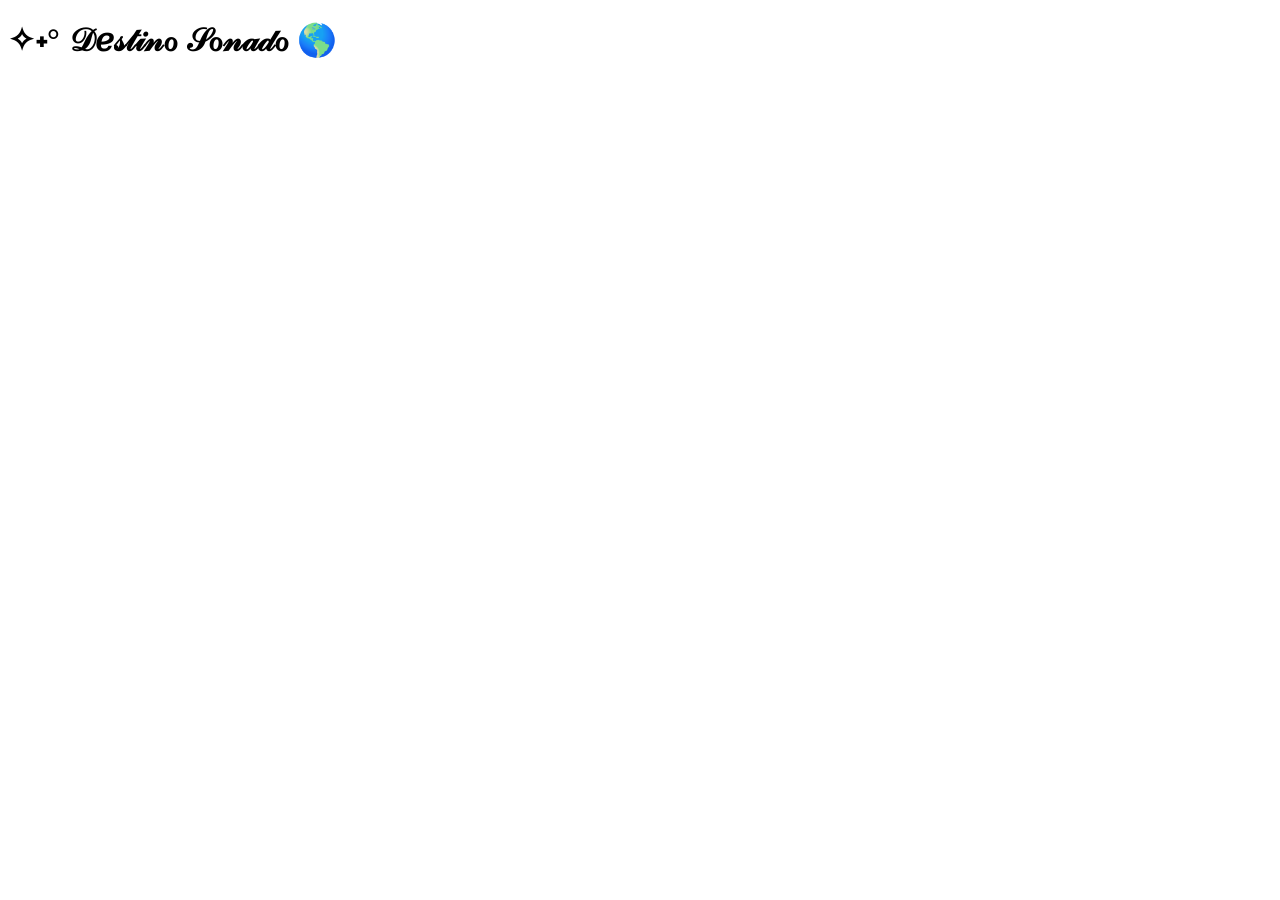
<file: index.html>
<!DOCTYPE html>
<html lang="en">
<head>
    <meta charset="UTF-8">
    <meta name="viewport" content="width=device-width, initial-scale=1.0">
    <title>Document</title>
    <link rel="stylesheet" href="estillos.css">
</head>
<body>
    <header>
        <h1>✧˖° 𝒟ℯ𝓈𝓉𝒾𝓃ℴ 𝒮ℴ𝓃𝒶𝒹ℴ 🌎</h1>
        <nav>
            
        </nav>
    </header>
</body>
</html>
</file>
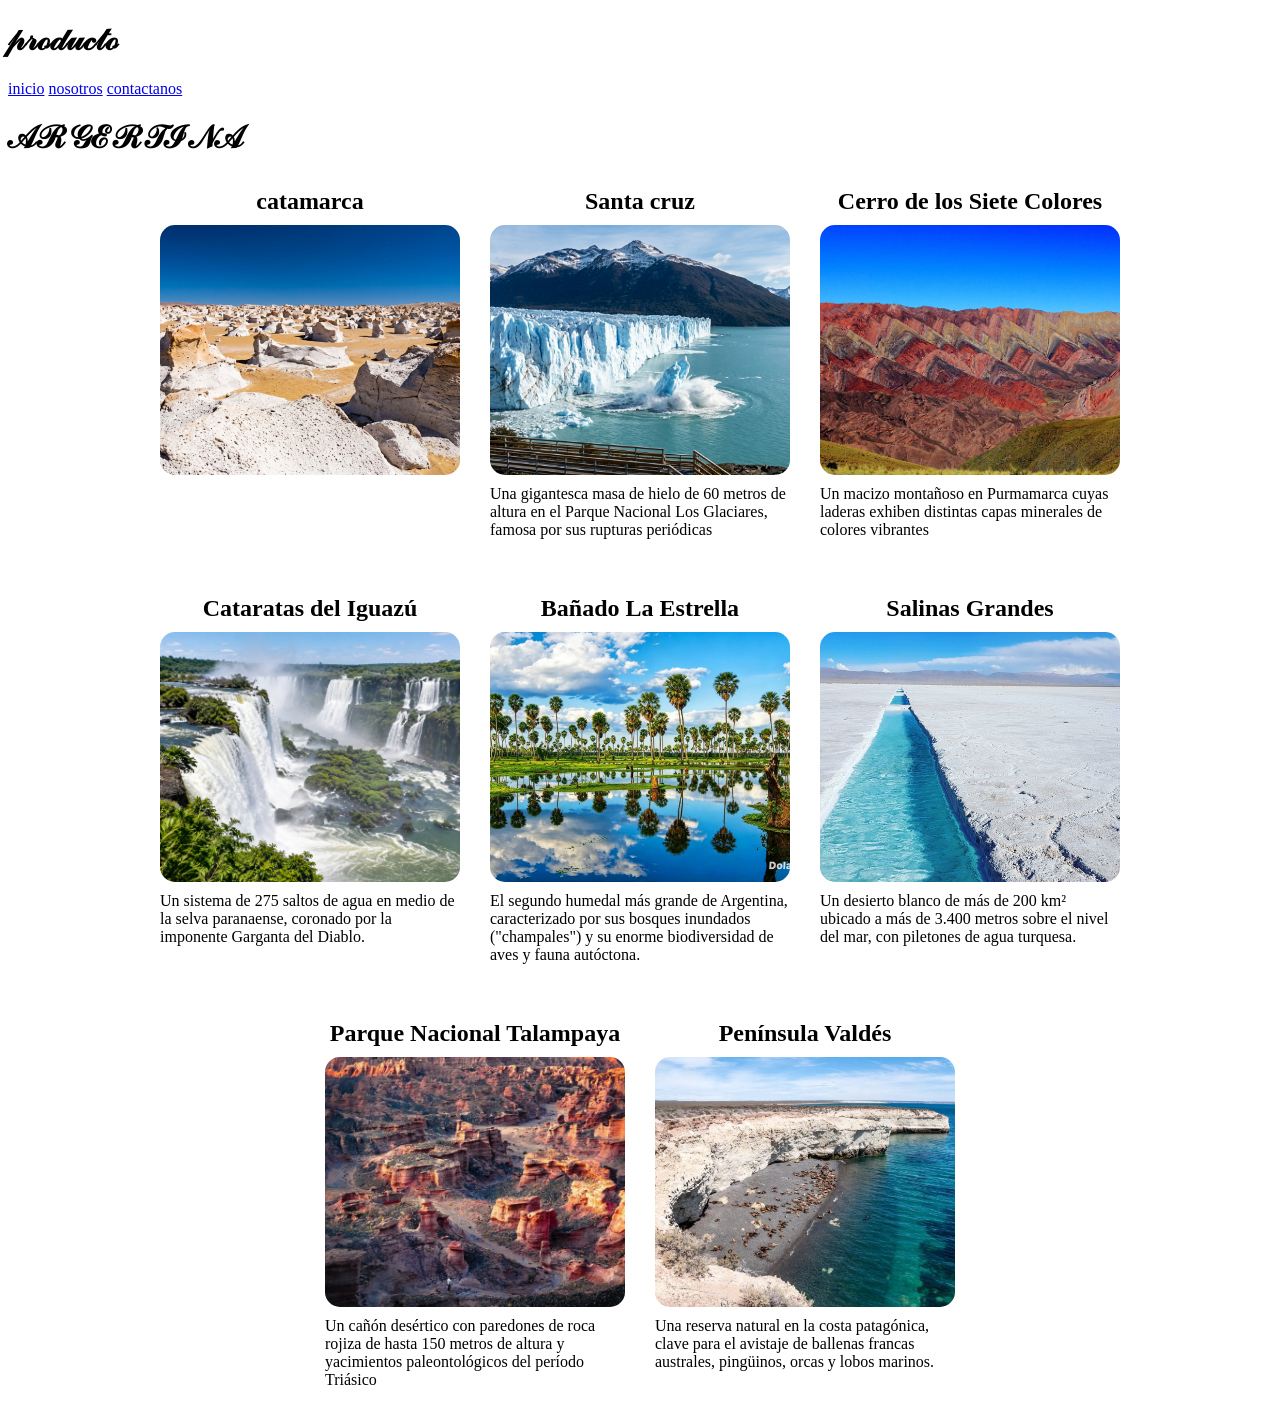
<file: productos.html>
<!DOCTYPE html>
<html lang="en">

<head>
    <meta charset="UTF-8">
    <meta name="viewport" content="width=device-width, initial-scale=1.0">
    <title>Document</title>
    <link rel="stylesheet" href="estillos.css">
</head>

<body>
    <header>
        <h1>𝓅𝓇ℴ𝒹𝓊𝒸𝓉ℴ</h1>
        <nav>
            <a href="inicio.html">inicio</a>
            <a href="nosotros.html">nosotros</a>
            <a href="contacto.html">contactanos</a>
        </nav>
    </header>

    <main>
        <h1>𝒜ℛ𝒢ℰℛ𝒯ℐ𝒩𝒜</h1>

        <section class="tarjeta-img">
            <article>
                <h2>catamarca</h2>
                <img src="Gemini_Generated_Image_catamarca.jpg" alt="">
                <p></p>
            </article>

            <article>
                <h2>Santa cruz</h2>
                <img src="Gemini_Generated_Image_santa cruz.jpg" alt="">
                <p>Una gigantesca masa de hielo de 60 metros de altura en el
                    Parque Nacional Los Glaciares,
                    famosa por sus rupturas periódicas</p>
            </article>

            <article>
                <h2>Cerro de los Siete Colores</h2>
                <img src="hornocal-543992.jpg" alt="">
                <p>Un macizo montañoso en Purmamarca cuyas laderas exhiben
                    distintas capas minerales de colores vibrantes</p>
            </article>

            <article>
                <h2>Cataratas del Iguazú</h2>
                <img src="Cataratas del Iguazú.png" alt="">
                <p>Un sistema de 275 saltos de agua en medio de
                    la selva paranaense, coronado por la imponente Garganta del Diablo.</p>
            </article>

            <article>
                <h2>Bañado La Estrella</h2>
                <img src="Mejorar calidad imagen.png" alt="">
                <p>El segundo humedal más grande de Argentina, caracterizado por sus bosques
                    inundados ("champales") y su enorme biodiversidad de aves y fauna autóctona.</p>
            </article>

            <article>
                <h2>Salinas Grandes</h2>
                <img src="WhatsApp Image 2026, jujuy.jpeg" alt="">
                <p>Un desierto blanco de más de 200 km² ubicado a
                 más de 3.400 metros sobre el nivel del mar, con piletones de agua turquesa.</p>
            </article>

            <article>
                <h2>Parque Nacional Talampaya</h2>
                <img src="WhatsApp Image 2026,Parque Nacional Talampaya.jpeg" alt="">
                <p>Un cañón desértico con paredones de roca rojiza de hasta 
                  150 metros de altura y yacimientos paleontológicos del período Triásico</p>
            </article>

            <article>
                <h2>Península Valdés</h2>
                <img src="WhatsApp Image 2026,peninsula verde.jpeg" alt="">
                <p>Una reserva natural en la costa patagónica, clave para el avistaje
                 de ballenas francas australes, pingüinos, orcas y lobos marinos.</p>
            </article>
        </section>

        
    </main>



</body>

</html>
</file>
<file: estillos.css>
.tarjeta-img {
    display: flex;
    flex-wrap: wrap;
    justify-content: center;
    gap: 30px;
}

.tarjeta-img article {
    display: flex;
    flex-direction: column;
    width: 300px;
    box-sizing: border-box;
}

.tarjeta-img article h2 {
    position: static;
    margin: 10px 0;
    text-align: center;
}

.tarjeta-img article img {
    width: 100%;
    height: 250px;
    object-fit: cover;
    border-radius: 15px;
}

.tarjeta-img article p {
    margin-top: 10px;
}
</file>
